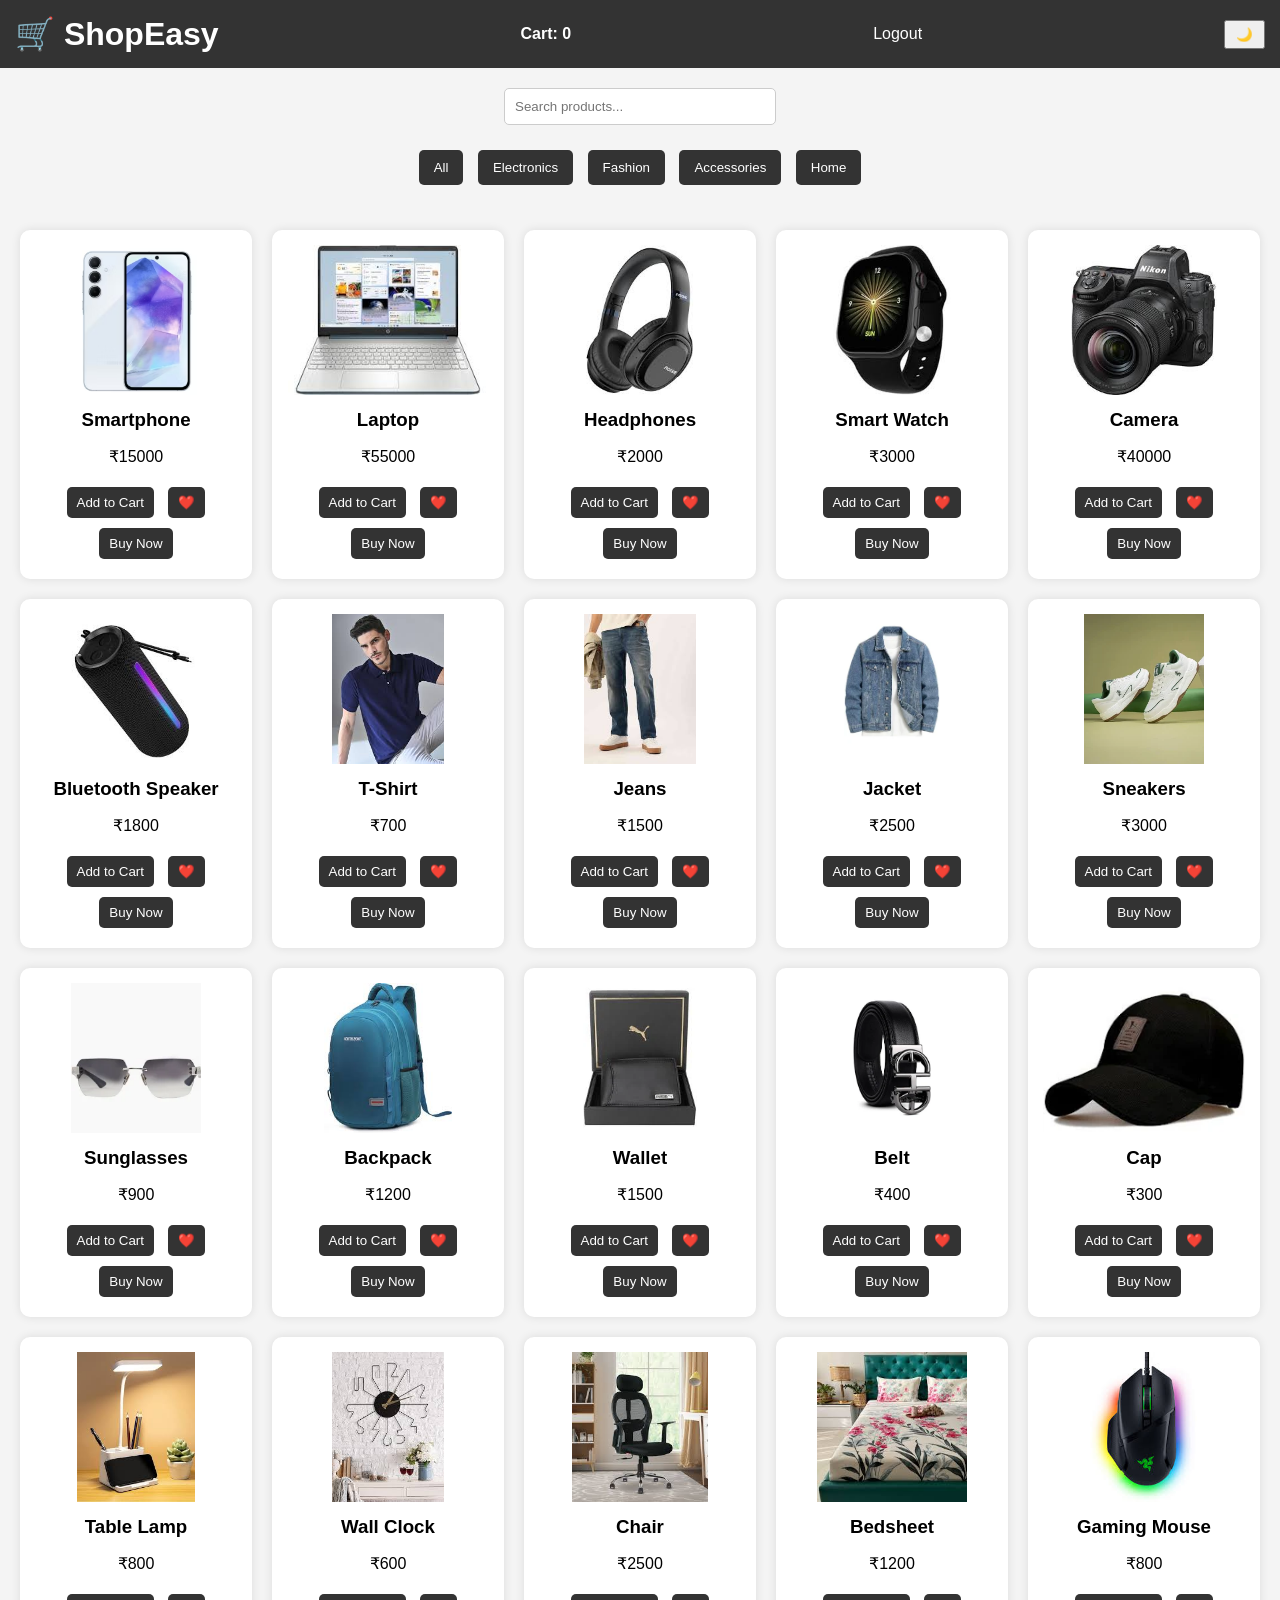
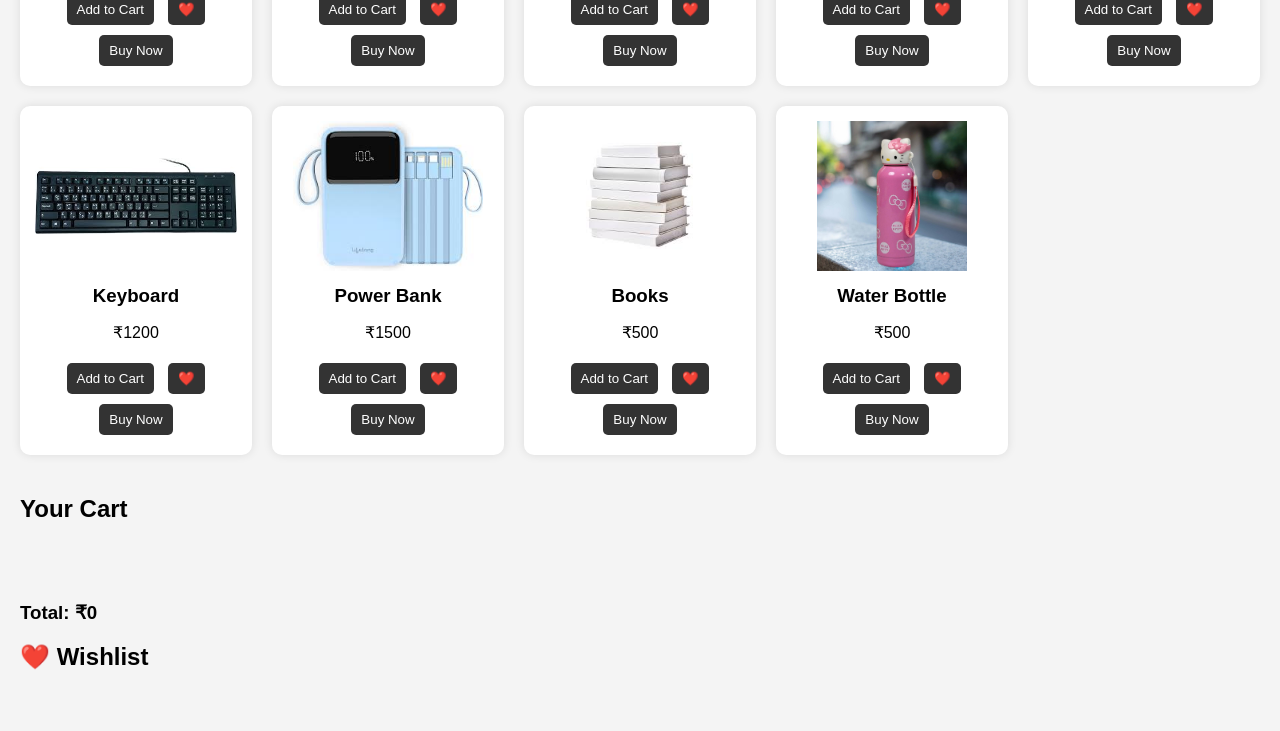
<file: index.html>
<!doctype html>
<html lang="en">
  <head>
    <meta charset="UTF-8" />
    <title>ShopEasy</title>

    <!-- ✅ FIXED CSS -->
    <link rel="stylesheet" href="style.css" />
  </head>

  <body>
    <header>
      <h1>🛒 ShopEasy</h1>
      <div class="cart">Cart: <span id="cart-count">0</span></div>

      <!-- ❌ Removed Flask logout -->
      <!-- You can keep a simple link -->
      <div>
        <a href="#" style="color: white; text-decoration: none">Logout</a>
      </div>

      <button onclick="toggleDarkMode()" id="dark-toggle">🌙</button>
    </header>

    <div class="search-box">
      <input type="text" id="search" placeholder="Search products..." />
    </div>

    <div class="filters">
      <button onclick="filterProducts('all')">All</button>
      <button onclick="filterProducts('electronics')">Electronics</button>
      <button onclick="filterProducts('fashion')">Fashion</button>
      <button onclick="filterProducts('accessories')">Accessories</button>
      <button onclick="filterProducts('home')">Home</button>
    </div>

    <section class="products" id="product-list"></section>

    <h2 style="padding-left: 20px">Your Cart</h2>
    <div id="cart-items" style="padding: 20px"></div>

    <h3 style="padding-left: 20px">Total: ₹<span id="total">0</span></h3>

    <h2 style="padding-left: 20px">❤️ Wishlist</h2>
    <div id="wishlist-items" style="padding: 20px"></div>

    <!-- ✅ FIXED JS -->
    <script src="script.js"></script>
  </body>
</html>
</file>
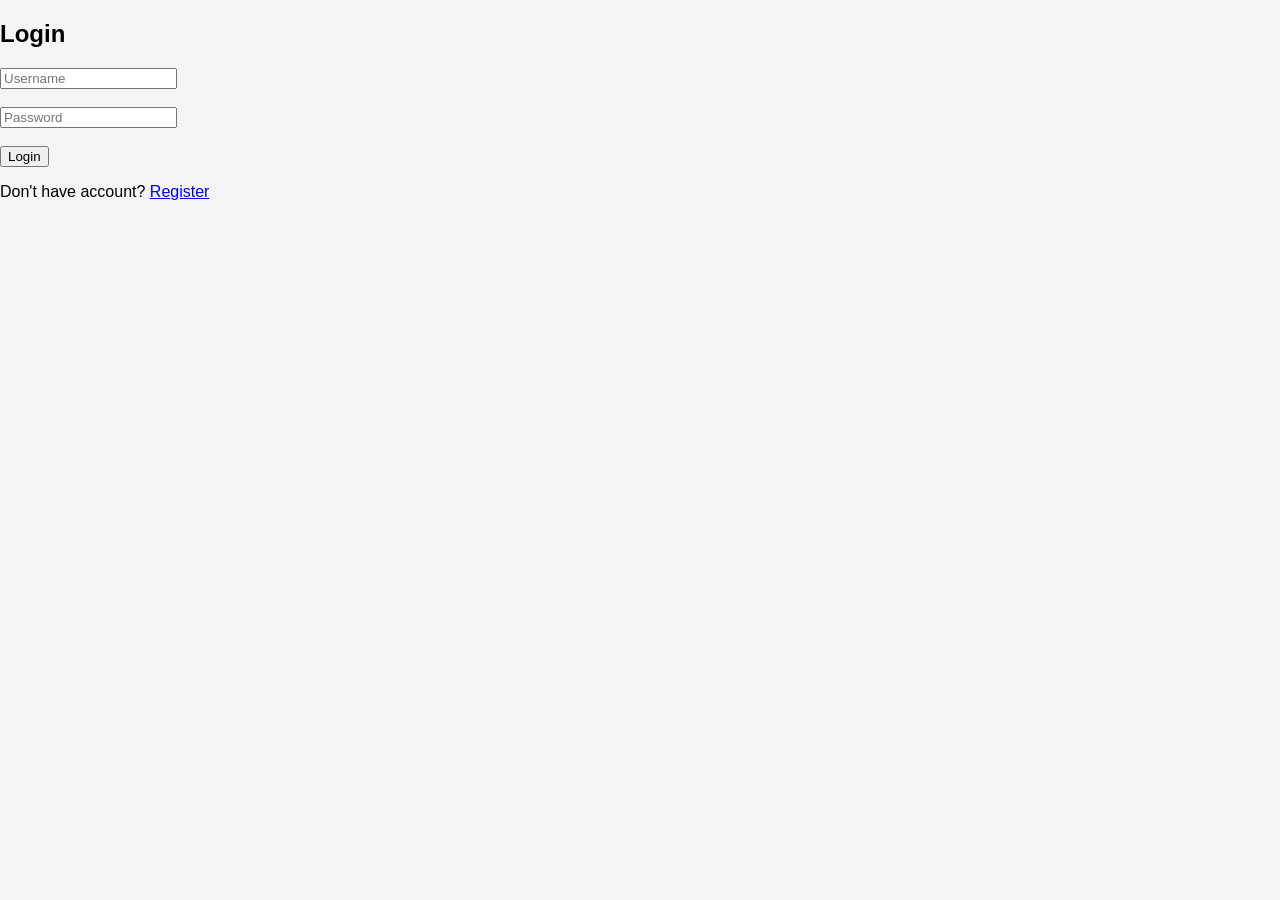
<file: login.html>
<!doctype html>
<html>
  <head>
    <title>Login - ShopEasy</title>
    <link rel="stylesheet" href="style.css" />
  </head>

  <body>
    <h2>Login</h2>

    <!-- ❌ Removed backend POST -->
    <form onsubmit="loginUser(event)">
      <input id="username" placeholder="Username" required /><br /><br />
      <input
        type="password"
        id="password"
        placeholder="Password"
        required
      /><br /><br />
      <button type="submit">Login</button>
    </form>

    <!-- ❌ Removed Flask route -->
    <p>Don't have account? <a href="#">Register</a></p>

    <script>
      function loginUser(event) {
        event.preventDefault();

        const user = document.getElementById("username").value;
        const pass = document.getElementById("password").value;

        // Simple demo login (no backend)
        if (user === "admin" && pass === "1234") {
          alert("Login successful!");
          window.location.href = "index.html"; // redirect to main page
        } else {
          alert("Invalid credentials!");
        }
      }
    </script>
  </body>
</html>
</file>
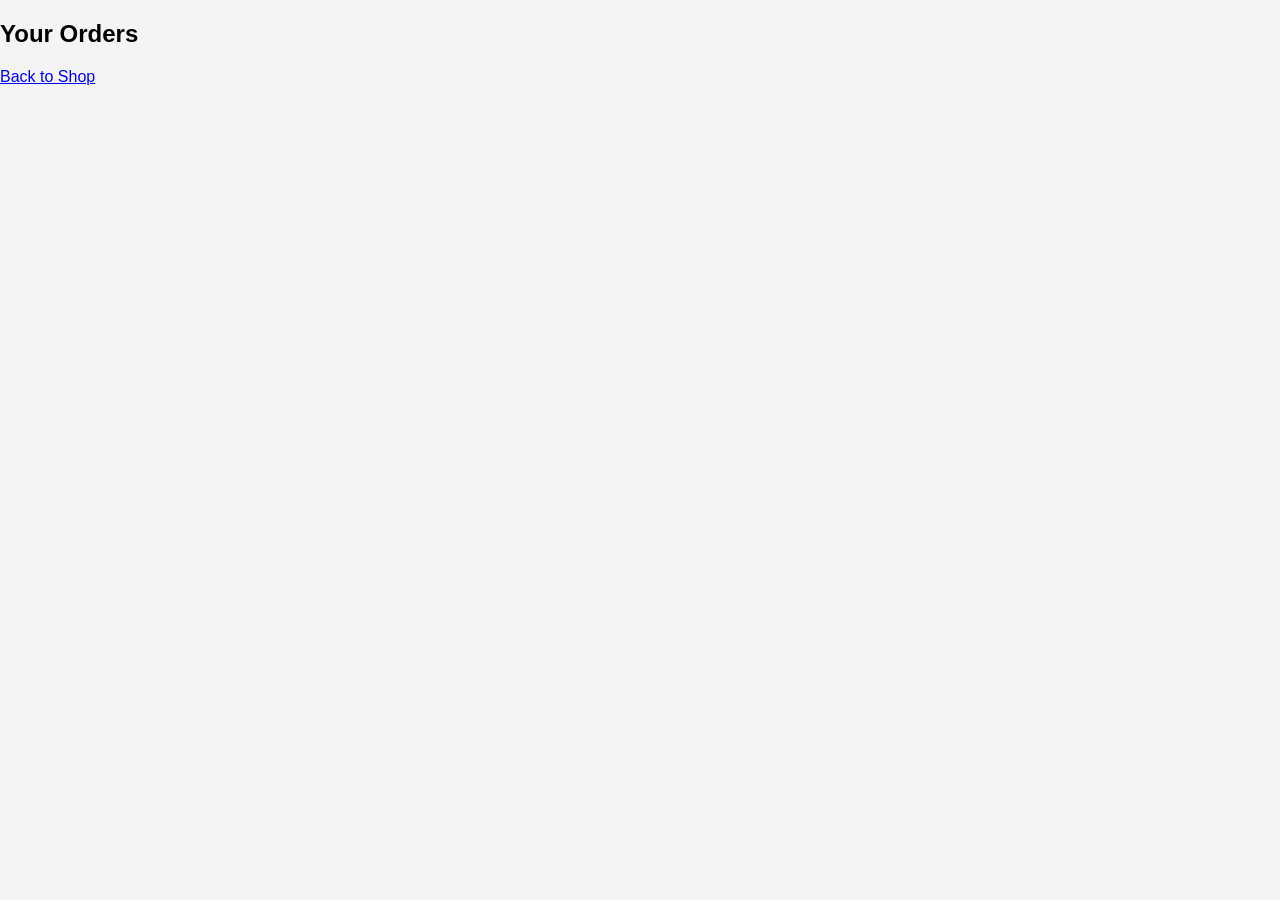
<file: orders.html>
<!doctype html>
<html>
  <head>
    <title>Orders - ShopEasy</title>
    <link rel="stylesheet" href="style.css" />
  </head>

  <body>
    <h2>Your Orders</h2>

    <!-- Dynamic orders will be shown here -->
    <ul id="order-list"></ul>

    <a href="index.html">Back to Shop</a>

    <script>
      const list = document.getElementById("order-list");

      // Get latest order from localStorage
      const orders = JSON.parse(localStorage.getItem("orders")) || [];

      // Clear existing content
      list.innerHTML = "";

      // Display orders
      orders.forEach((order) => {
        const li = document.createElement("li");
        li.textContent = `${order.name} - ₹${order.price}`;
        list.appendChild(li);
      });
    </script>
  </body>
</html>
</file>
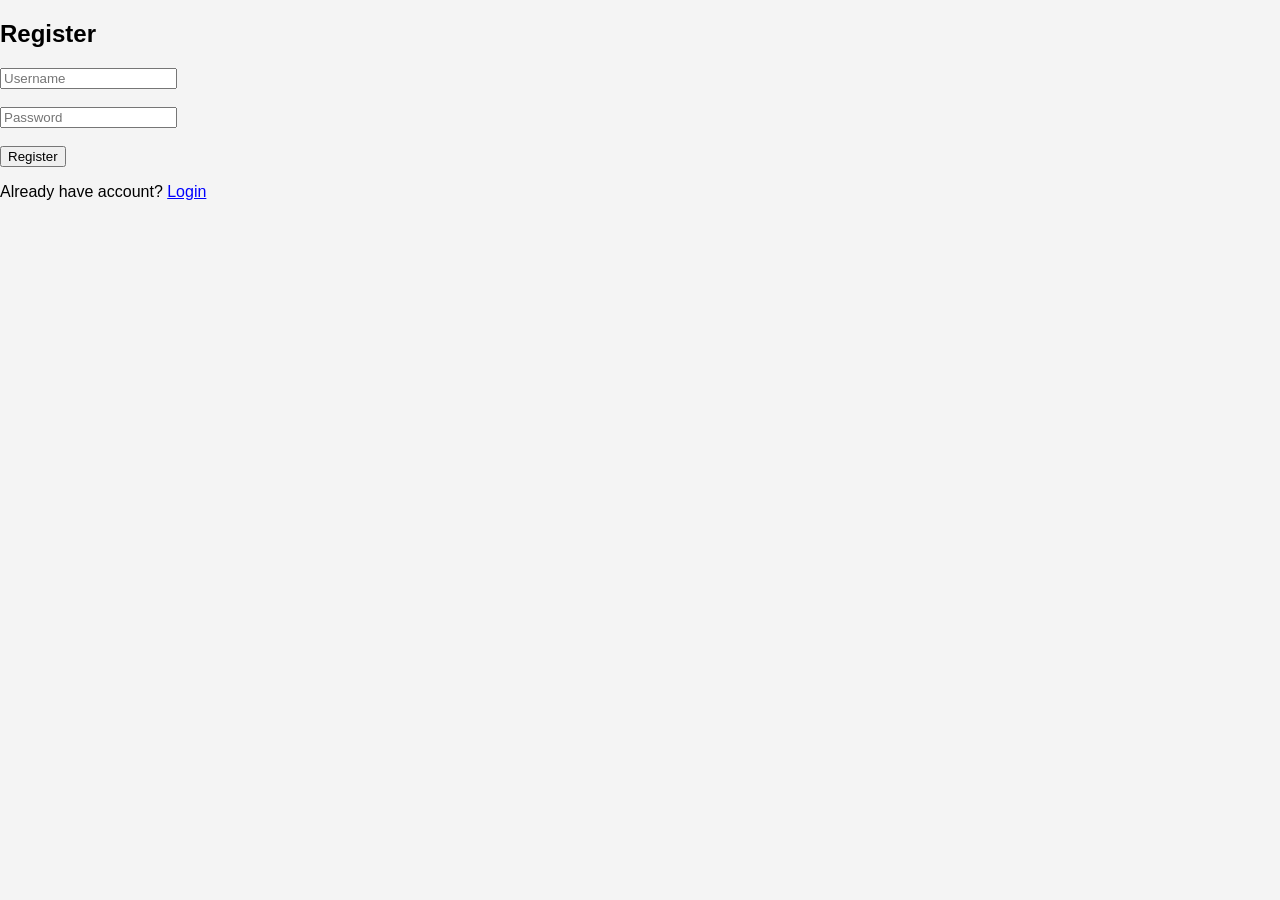
<file: register.html>
<!doctype html>
<html>
  <head>
    <title>Register - ShopEasy</title>
    <link rel="stylesheet" href="style.css" />
  </head>

  <body>
    <h2>Register</h2>

    <!-- ❌ Removed POST -->
    <form onsubmit="registerUser(event)">
      <input id="username" placeholder="Username" required /><br /><br />
      <input
        type="password"
        id="password"
        placeholder="Password"
        required
      /><br /><br />
      <button type="submit">Register</button>
    </form>

    <!-- ❌ Removed Flask route -->
    <p>Already have account? <a href="login.html">Login</a></p>

    <script>
      function registerUser(event) {
        event.preventDefault();

        const user = document.getElementById("username").value;
        const pass = document.getElementById("password").value;

        // Save user in localStorage
        localStorage.setItem("username", user);
        localStorage.setItem("password", pass);

        alert("Registration successful!");

        // Redirect to login page
        window.location.href = "login.html";
      }
    </script>
  </body>
</html>
</file>
<file: style.css>
/* 🌐 General */
body {
  font-family: Arial, sans-serif;
  margin: 0;
  background: #f4f4f4;
  transition: 0.3s;
}

/* 🌙 Dark Mode */
body.dark {
  background: #121212;
  color: white;
}

/* 🔝 Header */
header {
  background: #333;
  color: white;
  padding: 15px;
  display: flex;
  justify-content: space-between;
  align-items: center;
}

header h1 {
  margin: 0;
}

.cart {
  font-weight: bold;
}

/* 🌙 Toggle Button */
#dark-toggle {
  padding: 5px 10px;
  cursor: pointer;
}

/* 🔍 Search Box */
.search-box {
  padding: 20px;
  text-align: center;
}

.search-box input {
  padding: 10px;
  width: 250px;
  border-radius: 5px;
  border: 1px solid #ccc;
}

/* 🎯 Filters */
.filters {
  text-align: center;
  margin-bottom: 20px;
}

.filters button {
  margin: 5px;
  padding: 10px 15px;
  border: none;
  background: #333;
  color: white;
  cursor: pointer;
  border-radius: 5px;
}

.filters button:hover {
  background: #555;
}

/* 🛍 Products Grid */
.products {
  display: grid;
  grid-template-columns: repeat(auto-fit, minmax(200px, 1fr));
  gap: 20px;
  padding: 20px;
}

/* 📦 Product Card */
.product {
  background: white;
  padding: 15px;
  border-radius: 10px;
  text-align: center;
  box-shadow: 0 0 10px rgba(0, 0, 0, 0.1);
  transition: 0.3s;
}

body.dark .product {
  background: #1e1e1e;
}

/* 🖼 Product Image */
.product img {
  width: 100%;
  height: 150px;
  object-fit: contain;
}

/* 🏷 Product Text */
.product h3 {
  margin: 10px 0;
}

/* 🔘 Buttons */
.product button {
  margin: 5px;
  padding: 8px 10px;
  border: none;
  background: #333;
  color: white;
  cursor: pointer;
  border-radius: 5px;
}

.product button:hover {
  background: #555;
}

/* 🛒 Cart & Wishlist */
#cart-items div,
#wishlist-items div {
  background: white;
  margin: 10px;
  padding: 10px;
  border-radius: 5px;
}

body.dark #cart-items div,
body.dark #wishlist-items div {
  background: #1e1e1e;
}

/* ❌ Remove Button */
#cart-items button,
#wishlist-items button {
  margin-left: 10px;
  background: red;
}

/* 🔗 Links */
a {
  color: blue;
}

/* 📱 Responsive */
@media (max-width: 600px) {
  .search-box input {
    width: 90%;
  }
}
</file>
